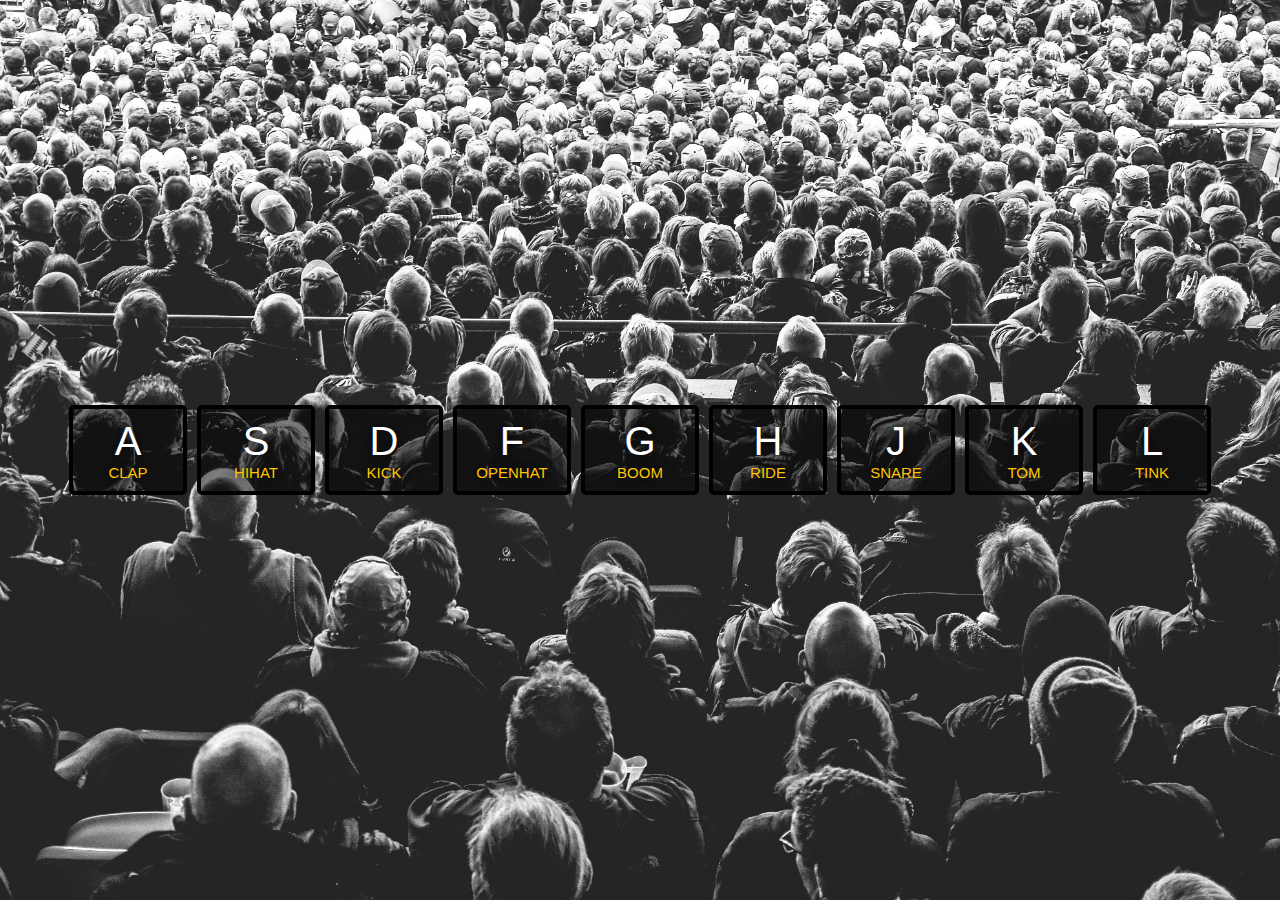
<file: 01. DrumKit/index.html>
<!DOCTYPE html>
<html lang="en">

<head>
    <meta charset="UTF-8">
    <meta name="viewport" content="width=device-width, initial-scale=1.0">
    <link rel="stylesheet" href="style.css">
    <title>Drum Kit</title>
</head>

<body>
    <div class="keys">
        <div class="key" data-key="65">
            <kbd>A</kbd>
            <span class="sound">CLAP</span>
        </div>

        <div class="key" data-key="83">
            <kbd>S</kbd>
            <span class="sound">HIHAT</span>
        </div>

        <div class="key" data-key="68">
            <kbd>D</kbd>
            <span class="sound">KICK</span>
        </div>

        <div class="key" data-key="70">
            <kbd>F</kbd>
            <span class="sound">OPENHAT</span>
        </div>

        <div class="key" data-key="71">
            <kbd>G</kbd>
            <span class="sound">BOOM</span>
        </div>

        <div class="key" data-key="72">
            <kbd>H</kbd>
            <span class="sound">RIDE</span>
        </div>

        <div class="key" data-key="74">
            <kbd>J</kbd>
            <span class="sound">SNARE</span>
        </div>

        <div class="key" data-key="75">
            <kbd>K</kbd>
            <span class="sound">TOM</span>
        </div>

        <div class="key" data-key="76">
            <kbd>L</kbd>
            <span class="sound">TINK</span>
        </div>
    </div>

    <audio data-key="65" src="../Sounds/clap.wav"></audio>
    <audio data-key="83" src="../Sounds/hihat.wav"></audio>
    <audio data-key="68" src="../Sounds/kick.wav"></audio>
    <audio data-key="70" src="../Sounds/openhat.wav"></audio>
    <audio data-key="71" src="../Sounds/boom.wav"></audio>
    <audio data-key="72" src="../Sounds/ride.wav"></audio>
    <audio data-key="74" src="../Sounds/snare.wav"></audio>
    <audio data-key="75" src="../Sounds/tom.wav"></audio>
    <audio data-key="76" src="../Sounds/tink.wav"></audio>
    
    <script src="script.js"></script>
</body>

</html>
</file>
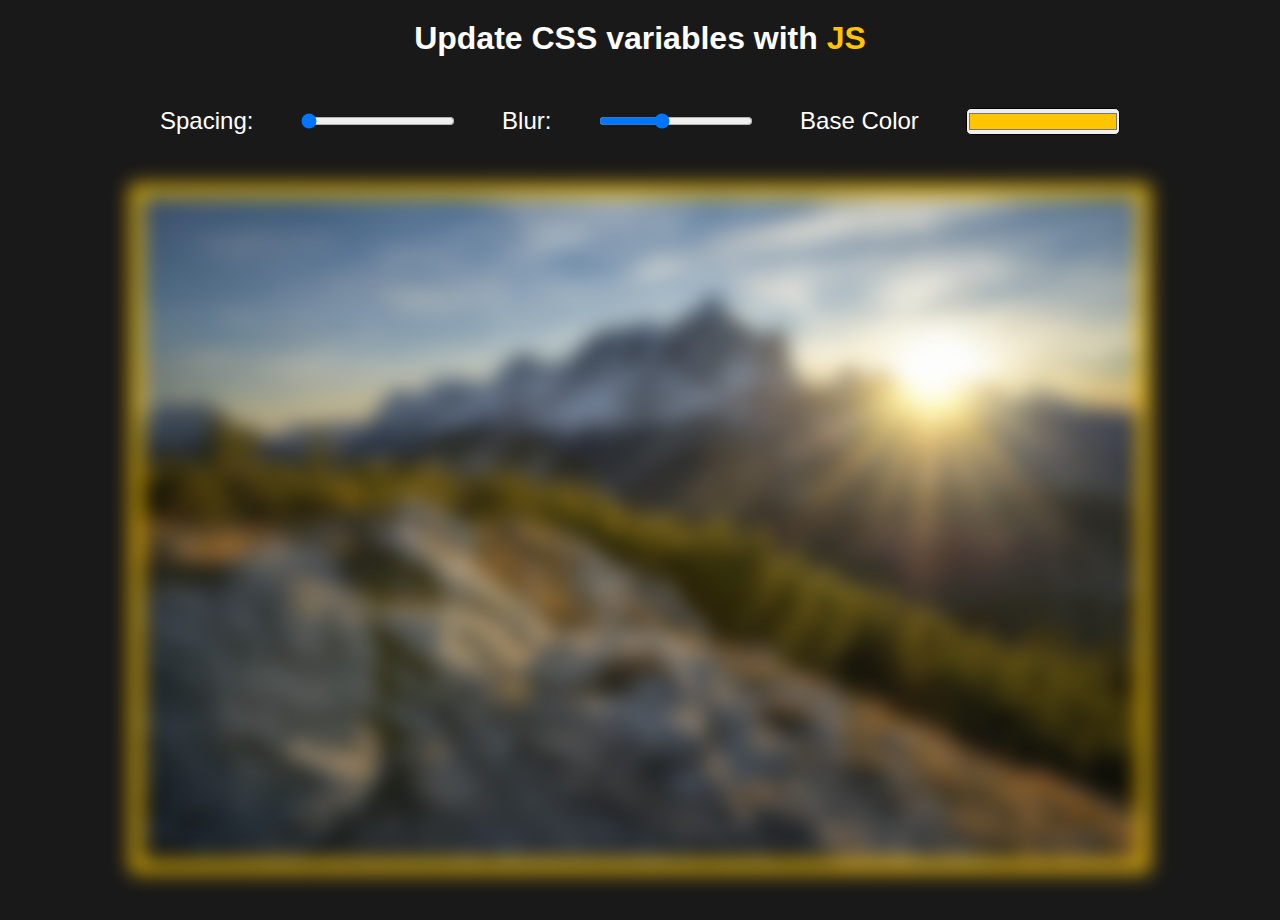
<file: 03. CSS Variables/index.html>
<!DOCTYPE html>
<html lang="en">
<head>
    <meta charset="UTF-8">
    <meta name="viewport" content="width=device-width, initial-scale=1.0">
    <link rel="stylesheet" href="style.css">
    <title>CSS Variables</title>
</head>
<body>
    <h2>Update CSS variables with <span class="h1">JS</span></h2>
    <div class="controls">
        <label for="spacing">Spacing:</label>
        <input type="range" name="spacing" min="10" max="200" value="10" data-sizing="px">

        <label for="blur">Blur:</label>
        <input type="range" name="blur" min="0" max="25" value="10" data-sizing="px">

        <label for="base">Base Color</label>
        <input type="color" name="base" value="#ffc600">
    </div>

    <img src="../Images/03. Img.jpg" alt="">
    <script src="script.js"></script>
</body>
</html>
</file>
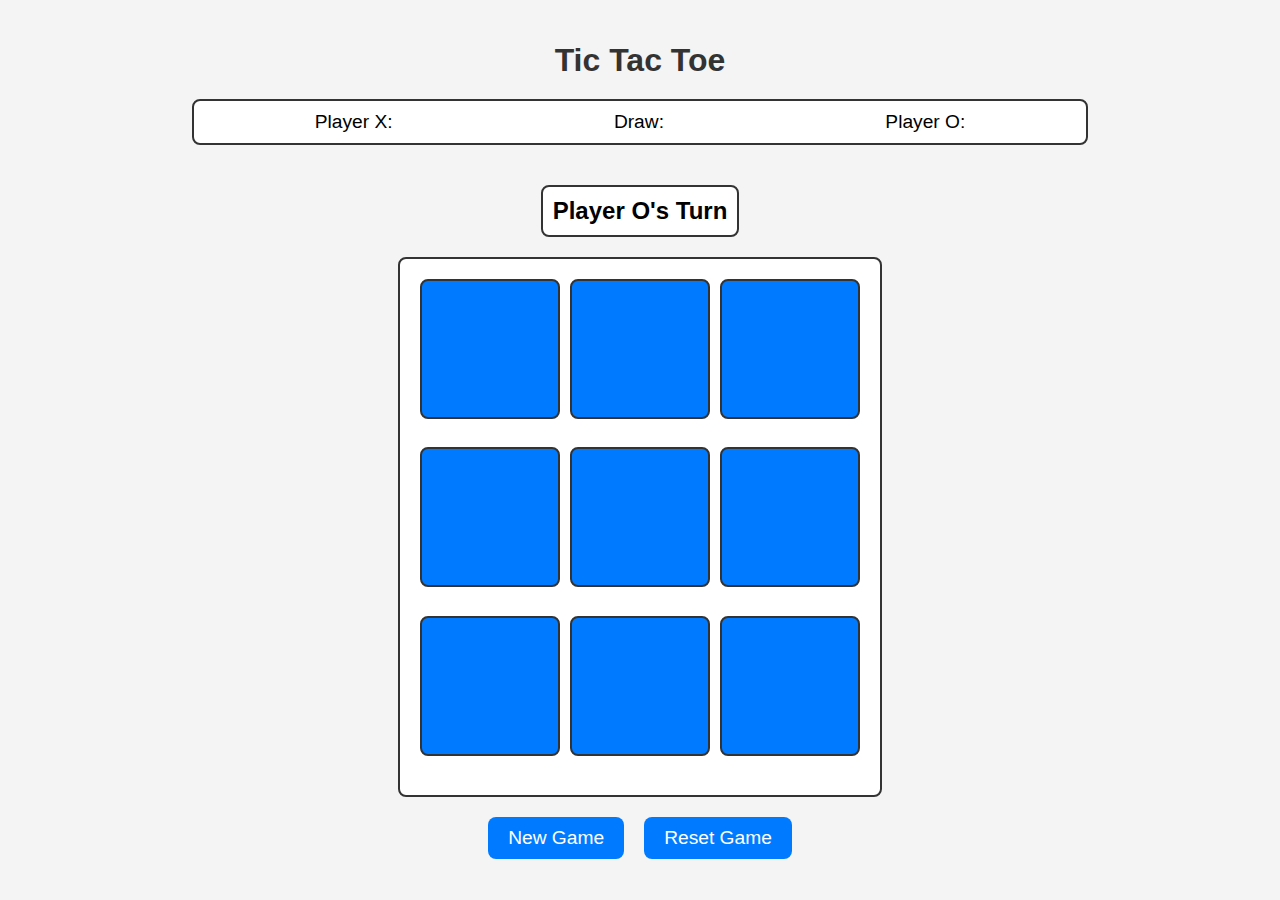
<file: 05. Tic Tak Toe/index.html>
<!DOCTYPE html>
<html lang="en">
  <head>
    <meta charset="UTF-8" />
    <meta name="viewport" content="width=device-width, initial-scale=1.0" />
    <link rel="stylesheet" href="style.css" />
    <title>Tic Tac Toe</title>
  </head>
  <body>
    <h1>Tic Tac Toe</h1>

    <div class="information">
      <ul>
        <li id="x-wins">Player X:</li>
        <li id="draws">Draw:</li>
        <li id="o-wins">Player O:</li>
      </ul>
    </div>

    <div id="turn-indicator">Player O's Turn</div>
    <div class="container">
      <div class="game">
        <button class="box"></button>
        <button class="box"></button>
        <button class="box"></button>
        <button class="box"></button>
        <button class="box"></button>
        <button class="box"></button>
        <button class="box"></button>
        <button class="box"></button>
        <button class="box"></button>
      </div>
    </div>

    <div class="btn">
      <button class="new-game">New Game</button>
      <button class="reset-game">Reset Game</button>
    </div>

  </body>
  <script src="script.js"></script>
</html>
</file>
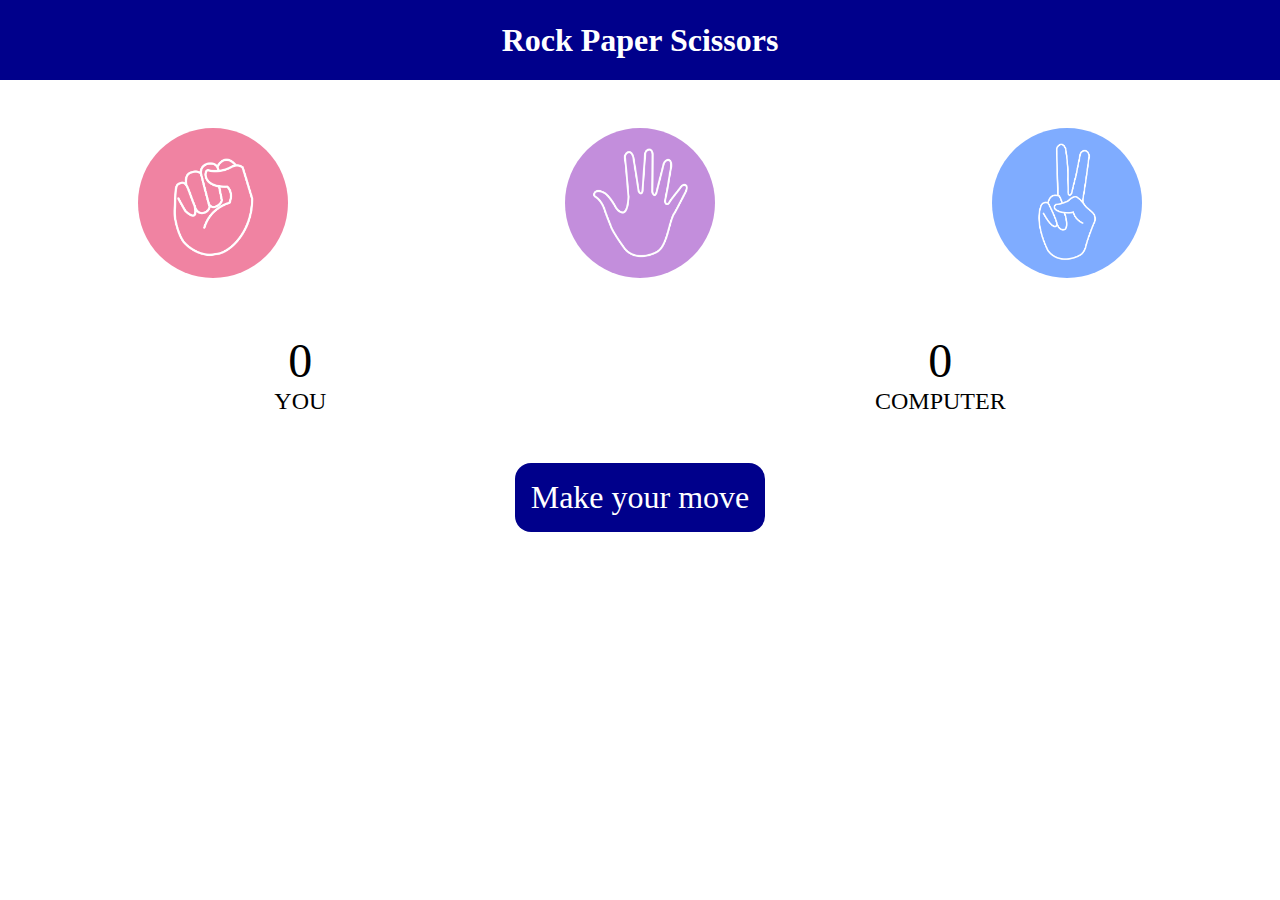
<file: 06. Rock Paper Secior/index.html>
<!DOCTYPE html>
<html lang="en">
  <head>
    <meta charset="UTF-8" />
    <meta name="viewport" content="width=device-width, initial-scale=1.0" />
    <title>Rock Paper</title>
    <link rel="stylesheet" href="./style.css" />
  </head>
  <body>
    <h1>Rock Paper Scissors</h1>
    <div class="choices">
      <div class="choice" id="rock">
        <img src="../Images/rock.png" alt="" />
      </div>
      <div class="choice" id="paper">
        <img src="../Images/paper.png" alt="" />
      </div>
      <div class="choice" id="scissors">
        <img src="../Images/scissors.png" alt="" />
      </div>
    </div>

    <div class="score-board">
        <div class="score">
            <p id="user-score">0</p>
            <p>YOU</p>
        </div>

        <div class="score">
            <p id="computer-score">0</p>
            <p>COMPUTER</p>
        </div>
    </div>

    <div class="msg-container">
        <p id="msg">Make your move</p>
    </div>
  </body>
    <script src="./script.js"></script>
</html>
</file>
<file: 01. DrumKit/style.css>
*{
    margin: 0;
    padding: 0;
    font-family:'Franklin Gothic Medium', 'Arial Narrow', Arial, sans-serif ;
}

html{
    background: url("../Images/01.\ DrumKit.jpg") center/cover no-repeat;
    font-size: 10px;
}

.keys{
    min-height: 100vh;
    display: flex;
    justify-content: center;
    align-items: center;
    gap: 1rem;
    flex-wrap: wrap;
}

.key{
    border: .4rem solid black;
    border-radius: .5rem;
    padding: 1rem .5rem;
    font-size: 1.5rem;
    transition: all .07s ease;
    width: 10rem;
    text-align: center;
    color: white;
    background-color: rgba(0, 0, 0, 0.5);
    text-shadow: 0 0 10px black;
}

.playing{
    transform: scale(1.1);
    border-color: #ffc600;
    box-shadow: 0 0 1rem #ffc600;
}

kbd{
    display: block;
    font-size: 4rem;
}

.key span{
    color:#ffc600
}
</file>
<file: 03. CSS Variables/style.css>
:root{
    --base: #ffc600;
    --spacing: 10px;
    --blur: 10px;
}

*{
    margin: 0;
    padding: 0;
}

body{
    min-height: 100vh;
    text-align: center;
    font-family: Arial, Helvetica, sans-serif;
    background-color: #191919;
    color: white;
}

img{
    padding: var(--spacing);
    background: var(--base);
    filter: blur(var(--blur));
    width: 78%;
    height: 78%;
    object-fit: cover;
}

.h1{
    color: var(--base);
}

.controls{
    margin: 50px auto;
    width: 75%;
    display: flex;
    justify-content: space-between;
    align-items: center;
}

input{
    border-radius: 5px;
    width: 16%;
}

h2{
    font-size: 2rem;
    margin: 20px 0;
}

label{
    font-size: 1.5rem;
}
</file>
<file: 05. Tic Tak Toe/style.css>
/* * {
  margin: 0;
  padding: 0;
}

h1 {
  text-align: center;
  margin: 10px 0;
}

.information > ul {
  display: flex;
  justify-content: space-around;
  align-items: center;
  width: 100vw;
  list-style-type: none;
}

.information{
    margin: 10px 0;
    border: 2px solid black;
    padding: 10px;
}

.container{
    display: flex;
    justify-content: center;
    align-items: center;
    height: 70vh;
    border: 2px solid black;
}

.game{
    display: grid;
    grid-template-columns: repeat(3, 1fr);
    gap: 10px;
    height: 60vmin;
    width: 60vmin;
}

.box{
    border: none;
    background-color: blue;
    border-radius: 1rem;
    box-shadow: 5px -3px 5px 0px rgba(0, 0, 0, 0.585);
    font-size: 8vmin;
    width: 20vmin; 
    height: 20vmin; 
    color: white;
} 

.box:hover{
    cursor: pointer;
}

.btn{
    display: flex;
    justify-content: center;
    align-items: center;
    gap: 20px;
}

.btn button{
    padding: 8px 10px;
    font-size: 1.5rem;
    border: none;
    border-radius: 0.7rem;
    background-color: blue;
    color: white;
}

#turn-indicator {
    text-align: center;
    font-size: 1.5rem;
    margin: 10px 0;
    color: green;
}

  
 */

/* General reset */
* {
  margin: 0;
  padding: 0;
  box-sizing: border-box;
}

/* Page styling */
body {
  font-family: Arial, sans-serif;
  display: flex;
  flex-direction: column;
  align-items: center;
  justify-content: center;
  height: 100vh;
  background-color: #f4f4f4;
}

h1 {
  color: #333;
  margin-bottom: 20px;
}

/* Information section styling */
.information {
  margin-bottom: 20px;
  padding: 10px;
  border: 2px solid #333;
  border-radius: 8px;
  background-color: #fff;
    width: 70%;
}

.information ul {
  display: flex;
  justify-content: space-around;
  list-style-type: none;
  padding: 0;
}

.information li {
  font-size: 1.2rem;
}

/* Turn indicator styling */
#turn-indicator {
  margin: 20px;
  padding: 10px;
  font-size: 1.5rem;
  font-weight: bold;
  border-radius: 8px;
  background-color: #fff;
  border: 2px solid #333;
}

/* Container for game board */
.container {
  display: flex;
  justify-content: center;
  align-items: center;
  height: 60vh;
  border: 2px solid #333;
  border-radius: 8px;
  background-color: #fff;
  padding: 20px;
}

/* Game grid styling */
.game {
  display: grid;
  grid-template-columns: repeat(3, 1fr);
  gap: 10px;
  width: 100%;
  max-width: 600px;
  height: 100%;
  /* max-height: 600px; */
}

/* Individual box styling */
.box {
  border: 2px solid #333;
  background-color: #007bff;
  border-radius: 8px;
  font-size: 4rem;
  color: #fff;
  width: 140px;
  height: 140px;
  display: flex;
  align-items: center;
  justify-content: center;
  cursor: pointer;
  transition: background-color 0.3s, transform 0.1s;
}

/* Box hover effect */
.box:hover {
  background-color: #0056b3;
}

/* Box active effect */
.box:active {
  transform: scale(0.98);
}

/* Button container styling */
.btn {
  margin-top: 20px;
  display: flex;
  gap: 20px;
}

/* Button styling */
.btn button {
  padding: 10px 20px;
  font-size: 1.2rem;
  border: none;
  border-radius: 8px;
  background-color: #007bff;
  color: #fff;
  cursor: pointer;
  transition: background-color 0.3s;
}

/* Button hover effect */
.btn button:hover {
  background-color: #0056b3;
}

/* Button active effect */
.btn button:active {
  transform: scale(0.98);
}
</file>
<file: 06. Rock Paper Secior/style.css>
*{
    margin: 0;
    padding: 0;
    text-align: center;
}

h1{
    background-color: darkblue;
    color: white;
    height: 5rem;
    line-height: 5rem;
}

.choice{
    height: 165px;
    width: 165px;
    border-radius: 50%;
    display: flex;
    justify-content: center;
    align-items: center;
}

.choices{
    display: flex;
    justify-content: space-around;
    margin-top: 2.5rem;
}

.choice:hover{
    cursor: pointer;
    opacity: 0.7;
    background-color: darkblue;
}
img{
    width: 150px;
    height: 150px;
    object-fit: cover;
    border-radius: 50%;
}

.score-board{
    display: flex;
    justify-content: space-around;
    margin-top: 3rem;
    font-size: 1.5rem;
}

#user-score, #computer-score{
    font-size: 3rem;
}

#msg{
    background-color: darkblue;
    color: white;
    font-size: 2rem;
    margin-top: 3rem;
    display: inline-block;
    padding: 1rem;
    border-radius: 1rem;
}
</file>
